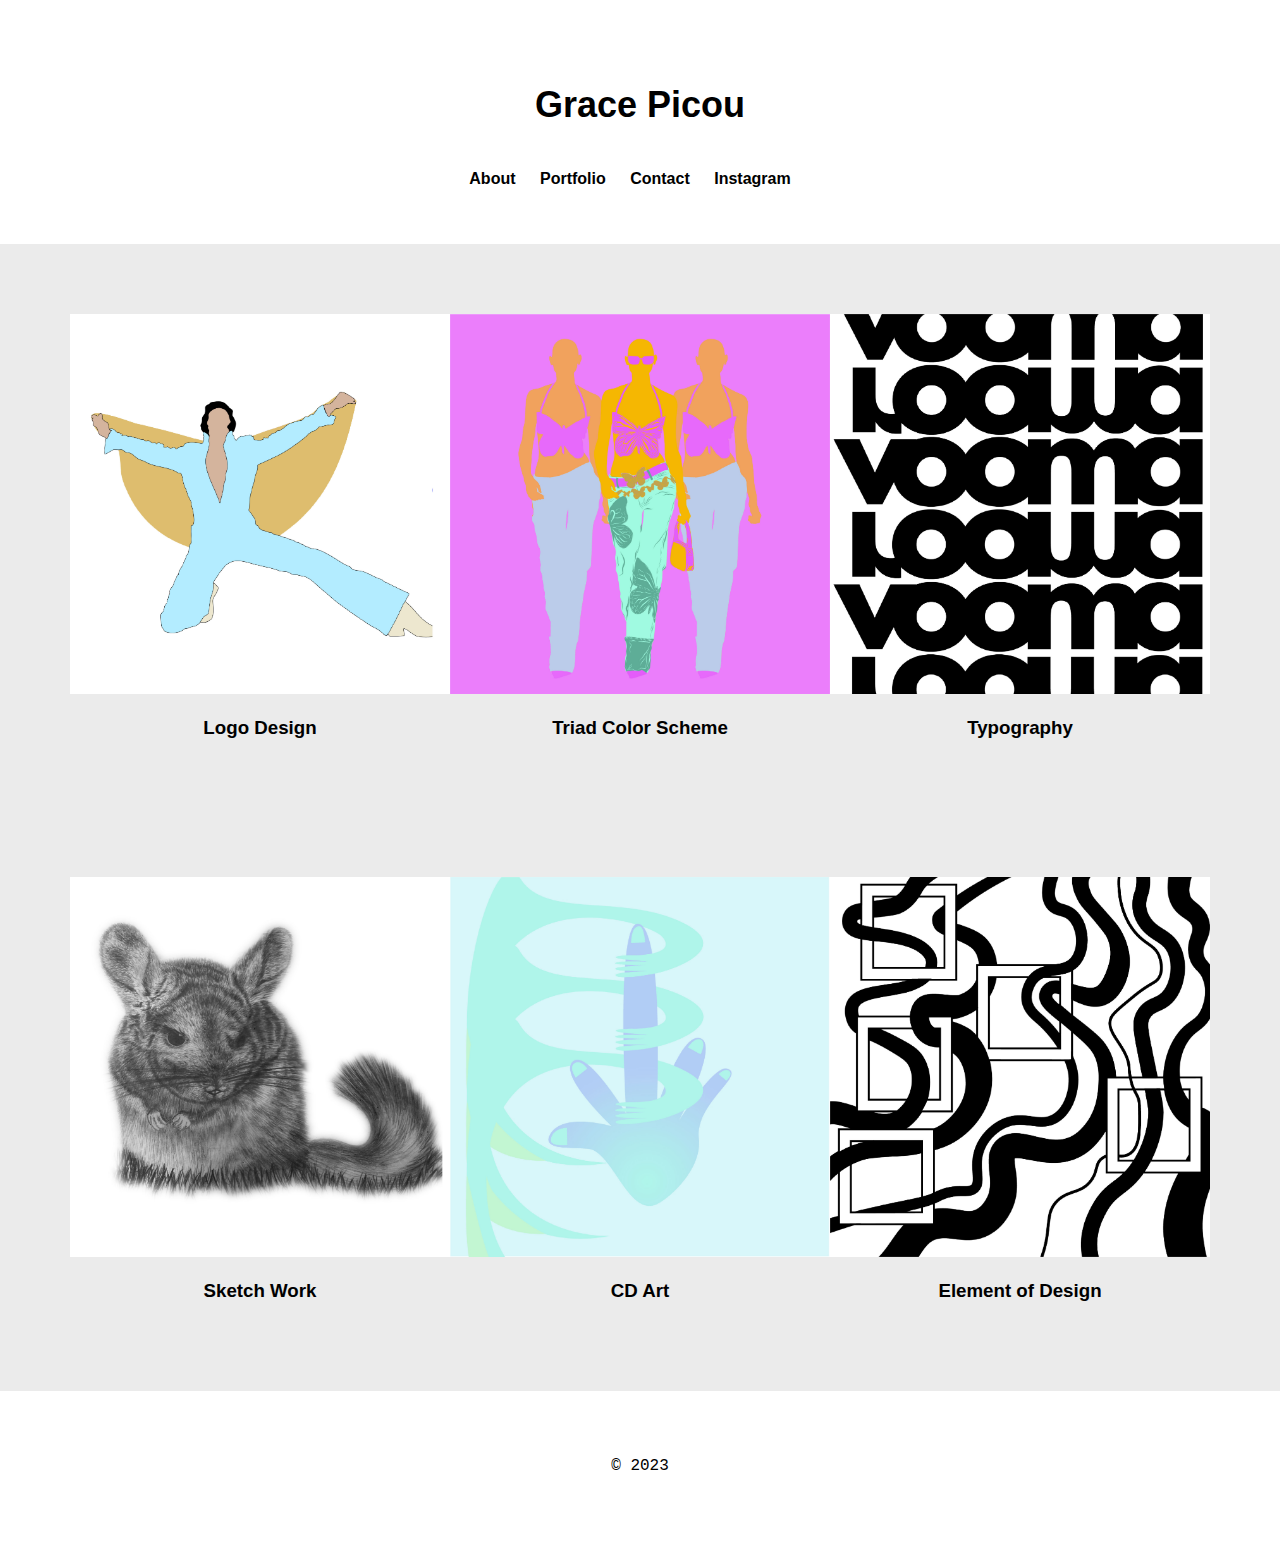
<file: index.html>
<!doctype html>
<html class="no-js" lang="en">

<head>
  <meta charset="utf-8">
  <title>Responsive Layouts</title>
  <meta name="description" content="This site will serve as the hub for many sub responsive layouts">
  <meta name="viewport" content="width=device-width, initial-scale=1">

  <meta property="og:title" content="">
  <meta property="og:type" content="">
  <meta property="og:url" content="">
  <meta property="og:image" content="">

  <link rel="manifest" href="site.webmanifest">
  <link rel="apple-touch-icon" href="icon.png">

  <link rel="stylesheet" href="css/normalize.css">
  <link rel="stylesheet" href="css/main.css">

  <meta name="theme-color" content="#fafafa">
</head>

</head>
<body>
    <header>
        <h1>Grace Picou</h1>
        <nav>
            <ul>
                <li><a href="pages/about.html">About</a></li>
                <li><a href="#portfolio">Portfolio</a></li>
                <li><a href="#contact">Contact</a></li>
                <li><a href="https://www.instagram.com/gracepicou/" target="_blank">Instagram</a></li>
            </ul>
        </nav>
    </header>

    <section id="portfolio">
        <div class="portfolio-container">
            <div class="portfolio-item">
                <img src="img/elvislogo_final.jpg">
                <h3>Logo Design</h3>
            </div>
            <div class="portfolio-item">
                <img src="img/color_theory_proj3-05.jpg">
                <h3>Triad Color Scheme</h3>
            </div>
            <div class="portfolio-item">
                <img src="img/typ_projecttwo-01.jpg">
                <h3>Typography</h3>
            </div>
        <div>
    </section>

    <section id="portfolio">
        <div class="portfolio-container">
            <div class="portfolio-item">
                <img src="img/chinchilla sketch.jpg">
                <h3>Sketch Work</h3>
            </div>
            <div class="portfolio-item">
                <img src="img/cd_prints-07.jpg">
                <h3>CD Art</h3>
            </div>
            <div class="portfolio-item">
                <img src="img/gracepicou_art2050_project1_final-03.jpg">
                <h3>Element of Design</h3>
            </div>
        <div>
    </section>

    <footer>
        <p>&copy; 2023</p>
    </footer>
</body>
</html>
</file>
<file: css/main.css>
body {
    color: black;
    font-family: Arial, sans-serif;
    background-color: #ebebeb;
    margin: 0px;
    padding: 0;
}

header {
    background-color: #ffffff;
    color: black;
    text-align: center;
    padding: 20px;
    padding-top: 60px;
}

h3{
    text-align: center;
}

header h1 {
    font-size: 36px;
    fon
}

nav ul {
    list-style: none;
    text-align: center;
    padding: 20px;
}

nav li {
    display: inline;
    margin-right: 20px;
}

nav a {
    text-decoration: none;
    color: black;
    font-weight: bold;
}

nav a:hover{
    color: darkgray;
}

section {
    background-color: #ebebeb;
    padding: 30px;
    margin: 20px;
}

h2 {
    font-size: 24px;
    margin-bottom: 10px;
}

.portfolio-container {
    display: flex;
    flex-direction: row;
    padding: 20px;

}

.portfolio-item {
    margin-bottom: 0px;
}

.portfolio-item img {
    padding: 0px;
    max-width: 100%;
    height: auto;
}

footer{
    font-family: 'Courier New', Courier, monospace;
    background-color: #ffffff;
    padding: 50px;
    text-align: center;
}

@media (max-width: 768px) {
    header h1 {
        font-size: 28px;
    }

    .portfolio-container{
        display: flex;
        flex-direction: column;
        margin-right: 20px;
    }

    nav {
        padding: 5px;
    }

    nav li {
        margin-right: 10px;
    }

    section {
        padding: 10px;
    }

    h2 {
        font-size: 20px;
    }
}
</file>
